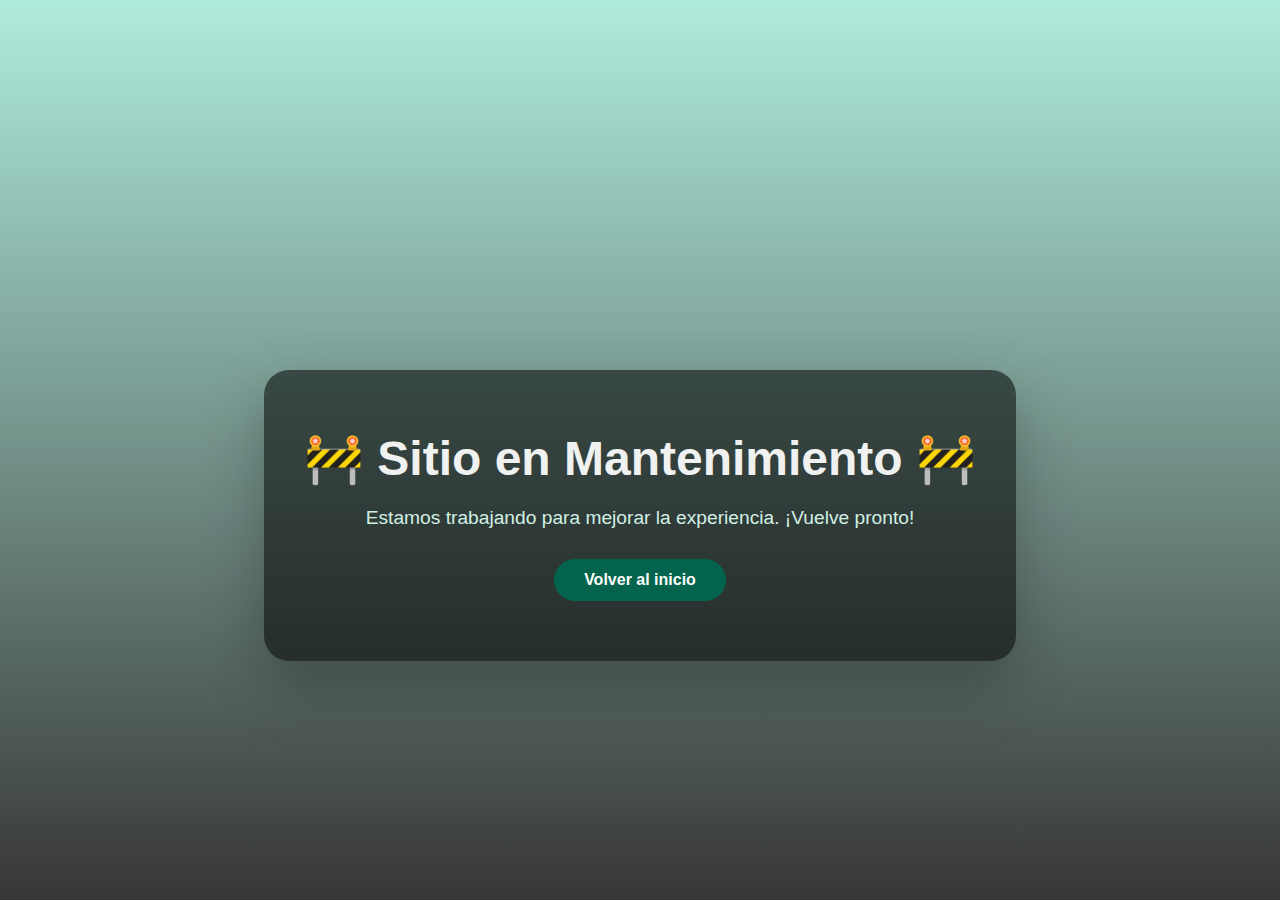
<file: psicologia.html>
<!DOCTYPE html>
<html lang="es">
<head>
<meta charset="UTF-8">
<meta name="viewport" content="width=device-width, initial-scale=1.0">
<title>En Mantenimiento</title>
<link rel="stylesheet" href="stylepsicologia.css">
</head>
<body>

<div class="maintenance-box">
    <h1>🚧 Sitio en Mantenimiento 🚧</h1>
    <p>Estamos trabajando para mejorar la experiencia. ¡Vuelve pronto!</p>
    <a href="/">Volver al inicio</a>
</div>

</body>
</html>
</file>
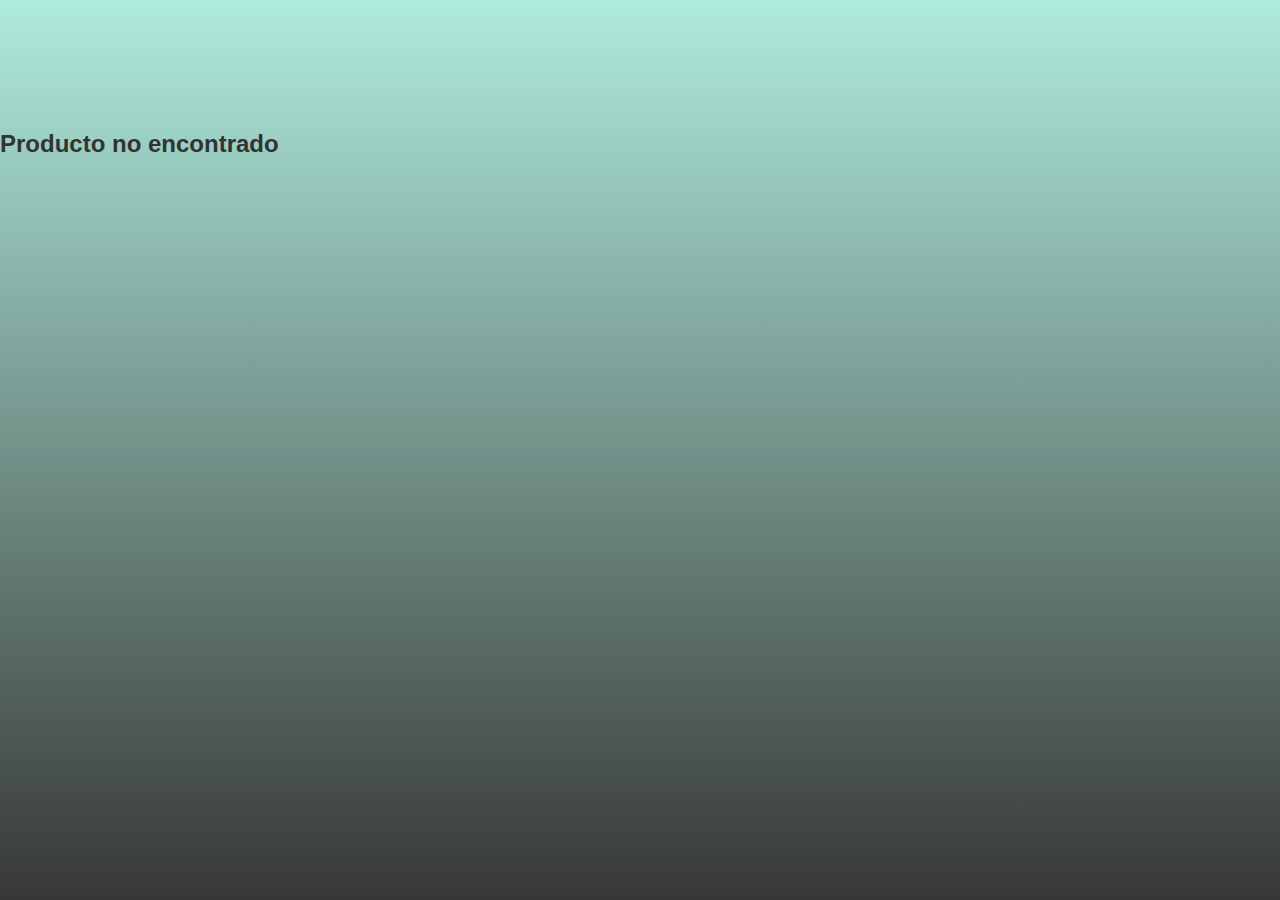
<file: catalogo_fisioterapia/producto.html>
<!DOCTYPE html>
<html lang="es">
<head>
  <meta charset="UTF-8">
  <meta name="viewport" content="width=device-width, initial-scale=1.0">
  <title>Detalle del Producto | Zarmex</title>

  <!-- Font Awesome -->
  <link rel="stylesheet" href="https://cdnjs.cloudflare.com/ajax/libs/font-awesome/6.4.0/css/all.min.css">

  <!-- Estilos -->
  <link rel="stylesheet" href="estilo.css">
</head>
<body>

<!-- ================= NAVBAR ================= -->
<header class="navbar-zarmex">
    <div class="logo">
        <a href="../index.html">
            <img src="https://www.zarmexoficial.com/imagenes/1742439791_Captura%20de%20pantalla%202025-01-19%20134751.png" alt="Zarmex Logo">
        </a>
    </div>

    <nav class="nav-links">
        <a href="../index.html">Inicio</a>

        <div class="dropdown">
            <a href="#" class="dropdown-btn">Productos ▾</a>
            <div class="dropdown-content">
                <a href="../catalogo_quiropractica/catalogo.html">Quiropráctica</a>
                <a href="../catalogo_fisioterapia/catalogo.html">Fisioterapia</a>
                <a href="../catalogo_ginecologia/catalogo.html">Ginecología</a>
                <a href="../catalogo_otorrinolaringologia/catalogo.html">Otorrinolaringología</a>
                <a href="../catalogo_podologia/catalogo.html">Podología</a>
            </div>
        </div>

        <div class="dropdown">
            <a href="#" class="dropdown-btn">Servicios ▾</a>
            <div class="dropdown-content">
                <a href="../mantenimiento.html">Mantenimiento</a>
                <a href="../reparacion.html">Reparación</a>
            </div>
        </div>

        <a href="../nosotros.html">Nosotros</a>

        <form class="search-box">
            <input type="text" placeholder="Buscar productos...">
            <button type="submit"><i class="fa fa-search"></i></button>
        </form>

        <a href="../sesion.html">Inicio Sesión</a>
    </nav>
</header>

<!-- ================= CONTENIDO PRINCIPAL ================= -->
<main>

  <!-- Botón volver -->
  <a href="catalogo.html" class="btn-volver">
    ← Volver a Fisioterapia
  </a>

  <!-- Detalle Producto -->
  <section class="producto-detalle">

    <!-- ZOOM -->
    <div class="zoom-wrapper">
      <div class="zoom-container">
        <img id="imagen" class="zoom-img" alt="Producto Zarmex">
        <div class="lupa"></div>
        <div class="badge" id="badge"></div>
      </div>

      <div class="zoom-ventana">
        <img id="zoom-ventana-img" alt="Zoom del producto">
      </div>
    </div>

    <!-- Información -->
    <div class="producto-info">
      <h1 id="nombre"></h1>
      <p id="descripcion"></p>
      <strong id="precio"></strong>
    </div>

  </section>

</main>

<!-- ================= MODAL MÓVIL ================= -->
<div class="modal-img" id="modalImg">
  <span class="cerrar">&times;</span>
  <img id="modalImagen" alt="Producto ampliado">
</div>

<!-- ================= FOOTER ================= -->
<footer class="footer-zarmex">
  <div class="footer-contenido">
    <div class="footer-col">
      <h4>Contáctanos</h4>
      <p><strong>Teléfono:</strong> +52 55 8136 6555</p>
      <p><strong>Email:</strong> contacto.zarmex@gmail.com</p>
      <p><strong>Email:</strong> zarmex.mexico@gmail.com</p>
      <p><strong>Soporte:</strong> soporte.zarmex@gmail.com</p>
    </div>

    <div class="footer-col">
      <h4>Síguenos</h4>
      <div class="redes-sociales">
        <a href="https://www.facebook.com/sillonesdepodologia.2007/?locale=es_LA" target="_blank" class="facebook">
          <i class="fab fa-facebook-f"></i>
        </a>
        <a href="https://www.instagram.com/zarmex_oficialmx" target="_blank" class="instagram">
          <i class="fab fa-instagram"></i>
        </a>
        <a href="https://www.tiktok.com/@zarmex_oficial" target="_blank" class="tiktok">
          <i class="fab fa-tiktok"></i>
        </a>
      </div>
    </div>
  </div>

  <div class="footer-bottom">
    <h3>ZARMEX</h3>
    <p>© 2026 Zarmex. Todos los derechos reservados.</p>
  </div>
</footer>

<!-- WhatsApp -->
<a href="https://wa.me/525581366555?text=Hola%20quiero%20información%20sobre%20sus%20productos"
   class="whatsapp-float"
   target="_blank"
   aria-label="WhatsApp">
  <i class="fab fa-whatsapp"></i>
</a>

<!-- Scripts -->
<script src="producto.js"></script>

</body>
</html>
</file>
<file: stylepsicologia.css>
/* ================= RESET ================= */
* { margin:0; padding:0; box-sizing:border-box; }
html { font-size:16px; scroll-behavior:smooth; }

body {
    font-family:'Segoe UI', Tahoma, sans-serif;
    color:#fff;
    padding-top:130px;
    background: linear-gradient(rgba(25,199,155,0.35), rgba(20,20,20,0.85)),
        url("https://www.zarmexoficial.com/imagenes/1742439791_Captura%20de%20pantalla%202025-01-19%20134751.png");
    background-size:cover;
    background-attachment:fixed;
    background-position:center;
    display:flex;
    align-items:center;
    justify-content:center;
    height:100vh;
    text-align:center;
}

/* ================= HERO MANTENIMIENTO ================= */
.maintenance-box {
    background: rgba(0,0,0,0.55);
    padding: 60px 40px;
    border-radius: 25px;
    box-shadow: 0 25px 60px rgba(0,0,0,0.25);
}

.maintenance-box h1 {
    font-size: 3rem;
    color:#f0f1f1;
    margin-bottom: 20px;
}

.maintenance-box p {
    font-size: 1.2rem;
    color:#d1f0e3;
    margin-bottom: 30px;
}

/* Botón volver */
.maintenance-box a {
    display:inline-block;
    text-decoration:none;
    padding:12px 30px;
    background:#02644c;
    color:white;
    font-weight:600;
    border-radius:25px;
    transition: all 0.3s ease;
}
.maintenance-box a:hover {
    background:#02b386;
    transform:scale(1.05);
}

/* ================= RESPONSIVE ================= */
@media(max-width:600px){
    .maintenance-box {
        padding:40px 20px;
    }
    .maintenance-box h1 {
        font-size:2rem;
    }
    .maintenance-box p {
        font-size:1rem;
    }
}
</file>
<file: catalogo_fisioterapia/estilo.css>
/* ================= RESET ================= */
* {
  margin: 0;
  padding: 0;
  box-sizing: border-box;
}

html {
  font-size: 16px;
  scroll-behavior: smooth;
}

body {
  font-family: 'Segoe UI', Tahoma, sans-serif;
  color: #333;
  padding-top: 130px;
  background: linear-gradient(rgba(25,199,155,0.35), rgba(20,20,20,0.85)),
    url("https://www.zarmexoficial.com/imagenes/1742439791_Captura%20de%20pantalla%202025-01-19%20134751.png");
  background-size: cover;
  background-attachment: fixed;
  display: flex;
  flex-direction: column;
  min-height: 100vh;
}

/* ================= NAVBAR ================= */
.navbar-zarmex {
  background: #B7E0C6;
  padding: 20px 50px;
  display: flex;
  align-items: center;
  justify-content: space-between;
  gap: 25px;
  position: fixed;
  top: 0;
  width: 100%;
  z-index: 1000;
  box-shadow: 0 6px 18px rgba(0,0,0,0.15);
}

.logo img {
  height: 65px;
}

.nav-links {
  display: flex;
  align-items: center;
  gap: 25px;
}

.nav-links a {
  text-decoration: none;
  color: #070707;
  font-weight: 500;
  position: relative;
}

.nav-links a::after {
  content: '';
  position: absolute;
  width: 0;
  height: 2px;
  background: #02644c;
  left: 0;
  bottom: -6px;
  transition: 0.3s;
}

.nav-links a:hover::after {
  width: 100%;
}

/* ================= BUSCADOR ================= */
.search-box {
  display: flex;
  background: white;
  border-radius: 25px;
  padding: 6px 12px;
}

.search-box input {
  border: none;
  outline: none;
  width: 160px;
}

.search-box button {
  background: none;
  border: none;
  cursor: pointer;
  color: #02644c;
}

/* ================= DROPDOWN ================= */
.dropdown {
  position: relative;
}

.dropdown-content {
  display: none;
  position: absolute;
  top: 120%;
  left: 0;
  background: #02644c;
  min-width: 180px;
  border-radius: 8px;
  box-shadow: 0 10px 25px rgba(0,0,0,0.25);
  z-index: 100;
}

.dropdown-content a {
  display: block;
  padding: 12px 16px;
  color: white;
}

.dropdown-content a:hover {
  background: rgba(255,255,255,0.15);
}

.dropdown:hover .dropdown-content {
  display: block;
}

/* ================= GRID PRODUCTOS ================= */
.grid {
  display: grid;
  grid-template-columns: repeat(auto-fill, minmax(300px, 1fr));
  gap: 40px;
  padding: 50px;
  max-width: 1400px;
  margin: 0 auto;
}

/* ================= TARJETAS - DARK PREMIUM ================= */
.card {
  background: #0f1a1c;
  border-radius: 28px;
  overflow: hidden;
  text-decoration: none;
  color: #e2f0ed;
  box-shadow: 0 20px 35px -10px rgba(0,0,0,0.6);
  transition: all 0.3s ease;
  display: flex;
  flex-direction: column;
  position: relative;
  border: 1px solid #2a4042;
}

.card:hover {
  transform: translateY(-8px);
  box-shadow: 0 30px 45px -10px #000000cc;
  border-color: #4f9e94;
}

.card .img-container {
  background: #1a2a2c;
  padding: 25px;
  display: flex;
  align-items: center;
  justify-content: center;
  border-bottom: 1px solid #2e494b;
  height: 250px;
}

.card img {
  width: 100%;
  height: 100%;
  object-fit: contain;
  transition: transform 0.4s ease;
  filter: brightness(0.95);
}

.card:hover img {
  transform: scale(1.05);
  filter: brightness(1.05);
}

.card-content {
  padding: 25px 25px 30px;
  display: flex;
  flex-direction: column;
  gap: 12px;
}

.categoria {
  font-size: 0.75rem;
  text-transform: uppercase;
  letter-spacing: 1.5px;
  color: #b7e0c6;
  font-weight: 700;
  background: #1e3537;
  padding: 5px 12px;
  border-radius: 50px;
  display: inline-block;
  width: fit-content;
  border: 1px solid #3e6b6b;
}

.card h3 {
  color: #e6fffa;
  font-size: 1.3rem;
  margin: 5px 0 0;
  font-weight: 700;
  letter-spacing: -0.02em;
}

.card p {
  font-size: 0.9rem;
  line-height: 1.6;
  color: #b0d4cf;
  margin: 0 0 5px;
  display: -webkit-box;
  -webkit-line-clamp: 3;
  -webkit-box-orient: vertical;
  overflow: hidden;
  display: -moz-box;
  -moz-box-orient: vertical;
  display: box;
  box-orient: vertical;
  line-clamp: 3;
}

.precio {
  font-size: 1.5rem;
  font-weight: 800;
  color: #a3f0e0;
  margin: 5px 0 0;
  text-shadow: 0 0 8px #02644c80;
}

.beneficios {
  display: flex;
  flex-direction: column;
  gap: 8px;
  margin: 10px 0 15px;
  font-size: 0.85rem;
  color: #cce5e0;
  background: #16292b;
  padding: 15px;
  border-radius: 16px;
  border: 1px solid #2f5552;
}

.beneficios span {
  display: flex;
  align-items: center;
  gap: 8px;
}

.btn-card {
  background: #1e4a47;
  color: white;
  padding: 14px 20px;
  border-radius: 50px;
  text-align: center;
  font-weight: 700;
  font-size: 0.95rem;
  transition: all 0.2s;
  margin-top: 5px;
  border: 1px solid #4f9e94;
  letter-spacing: 0.5px;
  text-transform: uppercase;
}

.btn-card:hover {
  background: #2f6b6b;
  border-color: #a3f0e0;
  transform: scale(0.98);
  box-shadow: 0 0 15px #2f6b6b80;
}

.card .badge {
  position: absolute;
  top: 20px;
  left: 20px;
  padding: 8px 20px;
  border-radius: 50px;
  font-weight: 700;
  color: white;
  font-size: 0.8rem;
  text-transform: uppercase;
  z-index: 10;
  box-shadow: 0 4px 12px rgba(0,0,0,0.3);
  letter-spacing: 0.5px;
  border: 1px solid rgba(255,255,255,0.2);
}

/* ================= DETALLE PRODUCTO ================= */
.producto-detalle {
  background: #0f1a1c;
  margin: 50px auto;
  padding: 40px;
  max-width: 1000px;
  border-radius: 20px;
  display: flex;
  gap: 40px;
  box-shadow: 0 20px 35px -10px rgba(0,0,0,0.6);
  border: 1px solid #2a4042;
  position: relative;
}
.producto-info {
  color: #e2f0ed;
}

.producto-info {
  color: #333;
  flex: 1;
}

.producto-info h1 {
  color: #ffffff;
  font-size: 2rem;
  margin-bottom: 20px;
  font-weight: 700;
}

.producto-info p {
  color: #4f6763;
  line-height: 1.8;
  margin-bottom: 20px;
  font-size: 1.1rem;
}

.producto-info strong {
  color: #02644c;
  font-size: 2rem;
  font-weight: 800;
  display: block;
  margin-top: 20px;
}

/* ================= ZOOM - CORREGIDO ================= */
.zoom-wrapper {
  position: relative;
  display: inline-block;
  width: 400px;
}

.zoom-container {
  width: 400px;
  height: 400px;
  overflow: hidden;
  position: relative;
  border-radius: 15px;
  background: #7fcac3;
  cursor: none;
}

.zoom-img {
  width: 100%;
  height: 100%;
  object-fit: contain;
  transition: transform 0.2s ease;
}

.lupa {
  position: absolute;
  width: 120px;
  height: 120px;
  border-radius: 50%;
  border: 3px solid white;
  box-shadow: 0 0 15px rgba(0,0,0,0.3);
  pointer-events: none;
  display: none;
}

.zoom-ventana {
  display: none;
  position: absolute;
  top: 0;
  left: 420px;
  width: 400px;
  height: 400px;
  overflow: hidden;
  border: 1px solid #ccc;
  border-radius: 15px;
  background: white;
}

.zoom-ventana img {
  position: absolute;
  width: 100%;
  height: 100%;
  object-fit: contain;
}

/* Badge en producto */
.producto-detalle .badge {
  position: absolute;
  top: 20px;
  left: 20px;
  padding: 8px 20px;
  border-radius: 50px;
  font-weight: 700;
  color: white;
  font-size: 0.8rem;
  text-transform: uppercase;
  z-index: 10;
  box-shadow: 0 4px 12px rgba(0,0,0,0.3);
  border: 1px solid rgba(255,255,255,0.2);
}

/* ================= BOTÓN VOLVER ================= */
.btn-volver {
  display: inline-block;
  margin: 30px 0 0 50px;
  padding: 12px 25px;
  background: #02644c;
  color: white;
  text-decoration: none;
  border-radius: 50px;
  font-weight: 600;
  transition: 0.3s ease;
  border: 1px solid #4f9e94;
}

.btn-volver:hover {
  background: #014d3a;
  transform: translateY(-2px);
  box-shadow: 0 5px 15px #02644c80;
}

/* ================= MODAL CELULAR ================= */
.modal-img {
  display: none;
  position: fixed;
  z-index: 9999;
  padding-top: 50px;
  left: 0;
  top: 0;
  width: 100%;
  height: 100%;
  background-color: rgba(0,0,0,0.9);
  text-align: center;
}

.modal-img img {
  max-width: 90%;
  max-height: 80%;
}

.cerrar {
  position: absolute;
  top: 20px;
  right: 35px;
  color: white;
  font-size: 40px;
  cursor: pointer;
}

/* ================= FOOTER ================= */
.footer-zarmex {
  background: #02644c;
  color: white;
  padding: 50px 20px 20px;
  text-align: center;
  margin-top: 60px;
}

.footer-contenido {
  max-width: 1100px;
  margin: auto;
  display: flex;
  justify-content: space-between;
  flex-wrap: wrap;
  gap: 40px;
}

.footer-col {
  text-align: left;
}

.footer-col h4 {
  margin-bottom: 15px;
  font-size: 1.2rem;
}

.footer-col p {
  margin: 6px 0;
  font-size: 0.95rem;
}

.redes-sociales {
  display: flex;
  gap: 16px;
}

.redes-sociales a {
  width: 46px;
  height: 46px;
  border-radius: 50%;
  display: flex;
  align-items: center;
  justify-content: center;
  color: white;
  font-size: 22px;
  text-decoration: none;
  transition: transform 0.3s ease;
}

.redes-sociales a.facebook { background: #1877F2; }
.redes-sociales a.instagram { background: radial-gradient(circle at 30% 107%, #fdf497 0%, #fdf497 5%, #fd5949 45%, #d6249f 60%, #285AEB 90%); }
.redes-sociales a.tiktok { background: #000000; }
.redes-sociales a:hover { transform: scale(1.15); }

.whatsapp-float {
  position: fixed;
  bottom: 25px;
  right: 25px;
  width: 60px;
  height: 60px;
  background: #25D366;
  color: white;
  border-radius: 50%;
  display: flex;
  align-items: center;
  justify-content: center;
  font-size: 32px;
  text-decoration: none;
  z-index: 9999;
  box-shadow: 0 4px 12px rgba(0,0,0,0.3);
  transition: transform 0.3s ease;
}

.whatsapp-float:hover {
  transform: scale(1.15);
}

/* ================= RESPONSIVE ================= */
@media (max-width: 900px) {
  .producto-detalle {
    flex-direction: column;
    align-items: center;
    text-align: center;
  }
  
  .zoom-wrapper {
    width: 100%;
    max-width: 400px;
  }
  
  .zoom-container {
    width: 100%;
    height: auto;
    aspect-ratio: 1/1;
  }
  
  .zoom-ventana {
    display: none !important;
  }
  
  .grid {
    grid-template-columns: repeat(auto-fill, minmax(280px, 1fr));
    padding: 30px;
  }
  
  .btn-volver {
    margin-left: 30px;
  }
}
</file>
